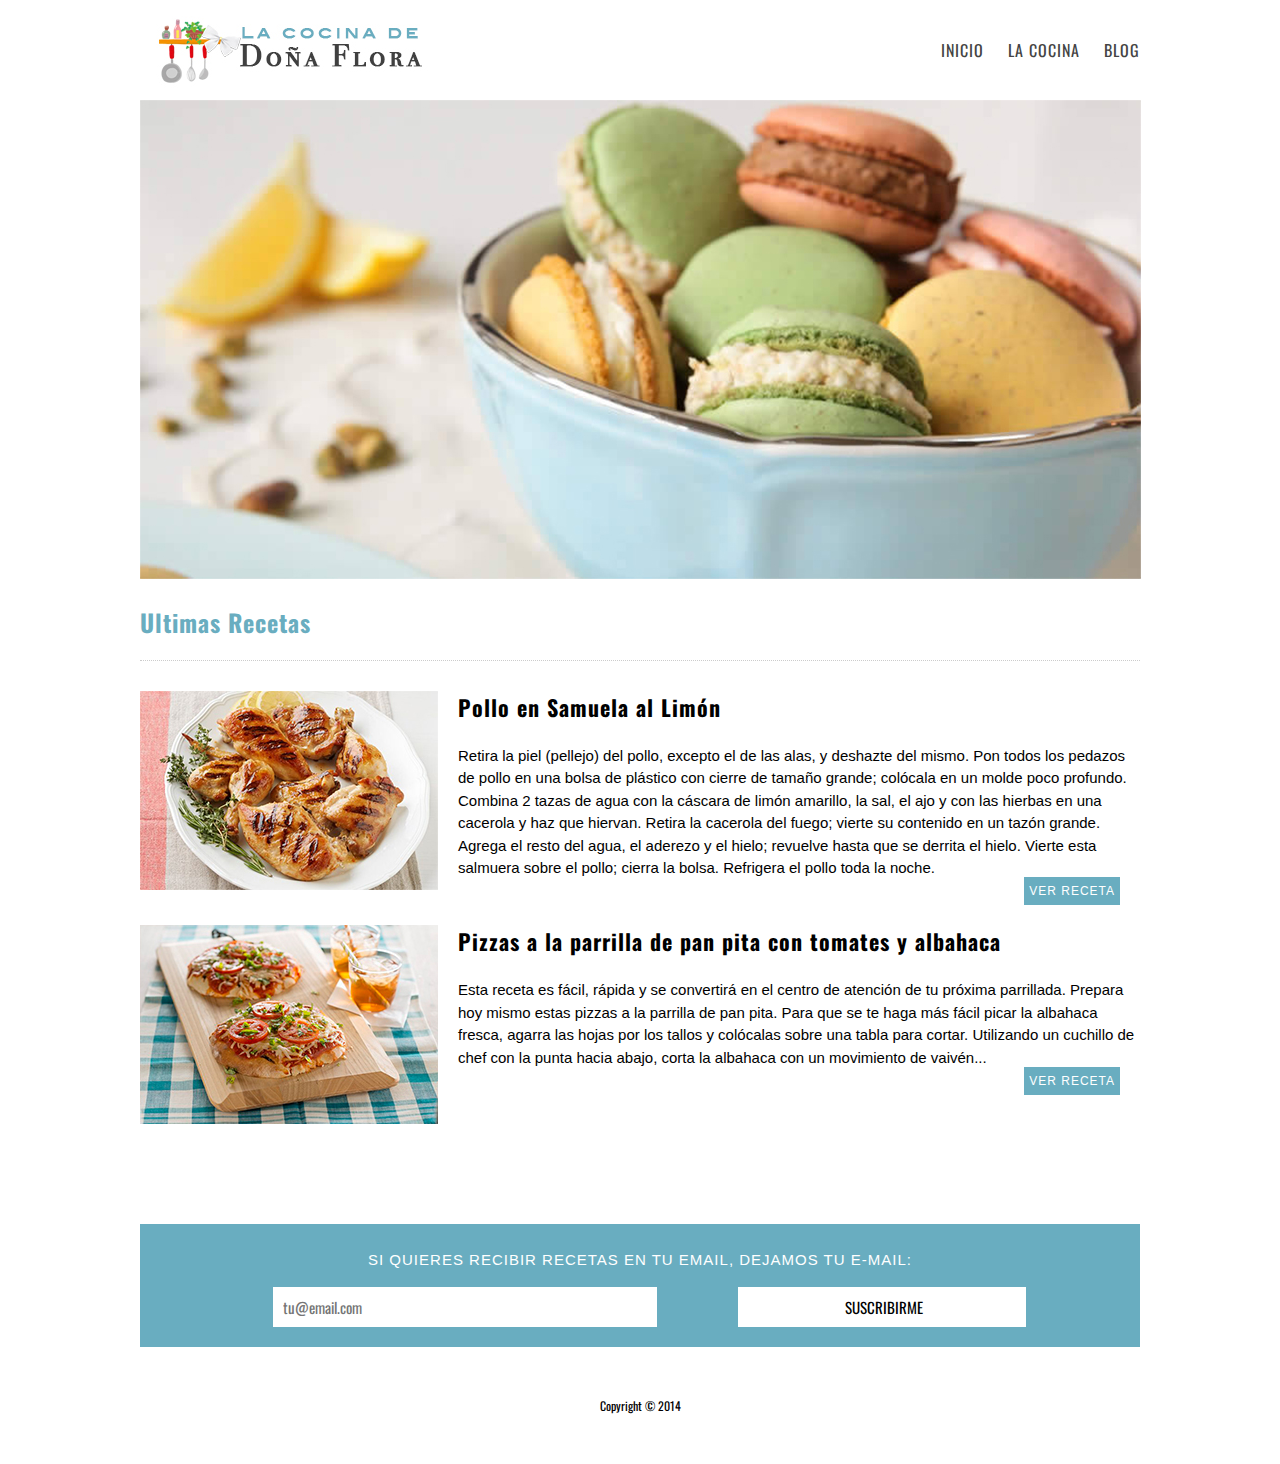
<file: recetas/Maqueta-Recetas/index.html>
<!DOCTYPE HTML>
<html>
<head>
   <meta charset='utf-8'>
   <meta name="viewport" content="width=device-width, initial-scale=1.0, maximum-scale=1.0, user-scalable=no" />
   <title>La Cocina de Doña Flora</title>
   <script src="js/modernizr.js"></script>
   <link href='http://fonts.googleapis.com/css?family=Oswald:400,300,700' rel='stylesheet' type='text/css'>
   <link rel="stylesheet" href="css/normalize.css"/>
   <link rel="stylesheet" href="css/estilos.css"/>


</head>

<body>

	<div id="contenedor">

		<div id="encabezado">

			<a href="index.html" class="logo">
				<img src="imagenes/logo.jpg"/>
			</a>
			<nav>
				<ul>
					<li><a href="index.html">Inicio</a></li>
					<li><a href="la-cocina.html">La Cocina</a></li>
					<li><a href="blog.html">Blog</a></li>
				</ul>
			</nav>

		</div>

		<div id="contenido-principal">
			<img src="imagenes/imagen-home.jpg"/>
			<h2>Ultimas Recetas</h2>
			<div id="lista-recetas">
				<div class="receta-listada">
					<img src="imagenes/receta-1.jpg"/>
					<h3>Pollo en Samuela al Limón</h3>
					<p>
						Retira la piel (pellejo) del pollo, excepto el de las alas, y deshazte del mismo. Pon todos los pedazos de pollo en una bolsa de plástico con cierre de tamaño grande; colócala en un molde poco profundo.
						Combina 2 tazas de agua con la cáscara de limón amarillo, la sal, el ajo y con las hierbas en una cacerola y haz que hiervan. Retira la cacerola del fuego; vierte su contenido en un tazón grande. Agrega el resto del agua, el aderezo y el hielo; revuelve hasta que se derrita el hielo. Vierte esta salmuera sobre el pollo; cierra la bolsa. Refrigera el pollo toda la noche.
						<a href="#">Ver receta</a>
					</p>
				</div>
				<div class="receta-listada">
					<img src="imagenes/receta-2.jpg"/>
					<h3>Pizzas a la parrilla de pan pita con tomates y albahaca</h3>
					<p>
						Esta receta es fácil, rápida y se convertirá en el centro de atención de tu próxima parrillada. Prepara hoy mismo estas pizzas a la parrilla de pan pita.
						Para que se te haga más fácil picar la albahaca fresca, agarra las hojas por los tallos y colócalas sobre una tabla para cortar. Utilizando un cuchillo de chef con la punta hacia abajo, corta la albahaca con un movimiento de vaivén...
						<a href="#">Ver receta</a>
					</p>
				</div>
			</div>

			<div class="suscripcion-boletin">
				<p>Si quieres recibir recetas en tu email, dejamos tu e-mail:</p>
				<input type="email" placeholder="tu@email.com"/>
				<input type="submit" value="suscribirme">
			</div>

		</div>

		<div id="pie-de-pagina">
			Copyright &copy; 2014
		</div>


	</div>

</body>
</html>
</file>
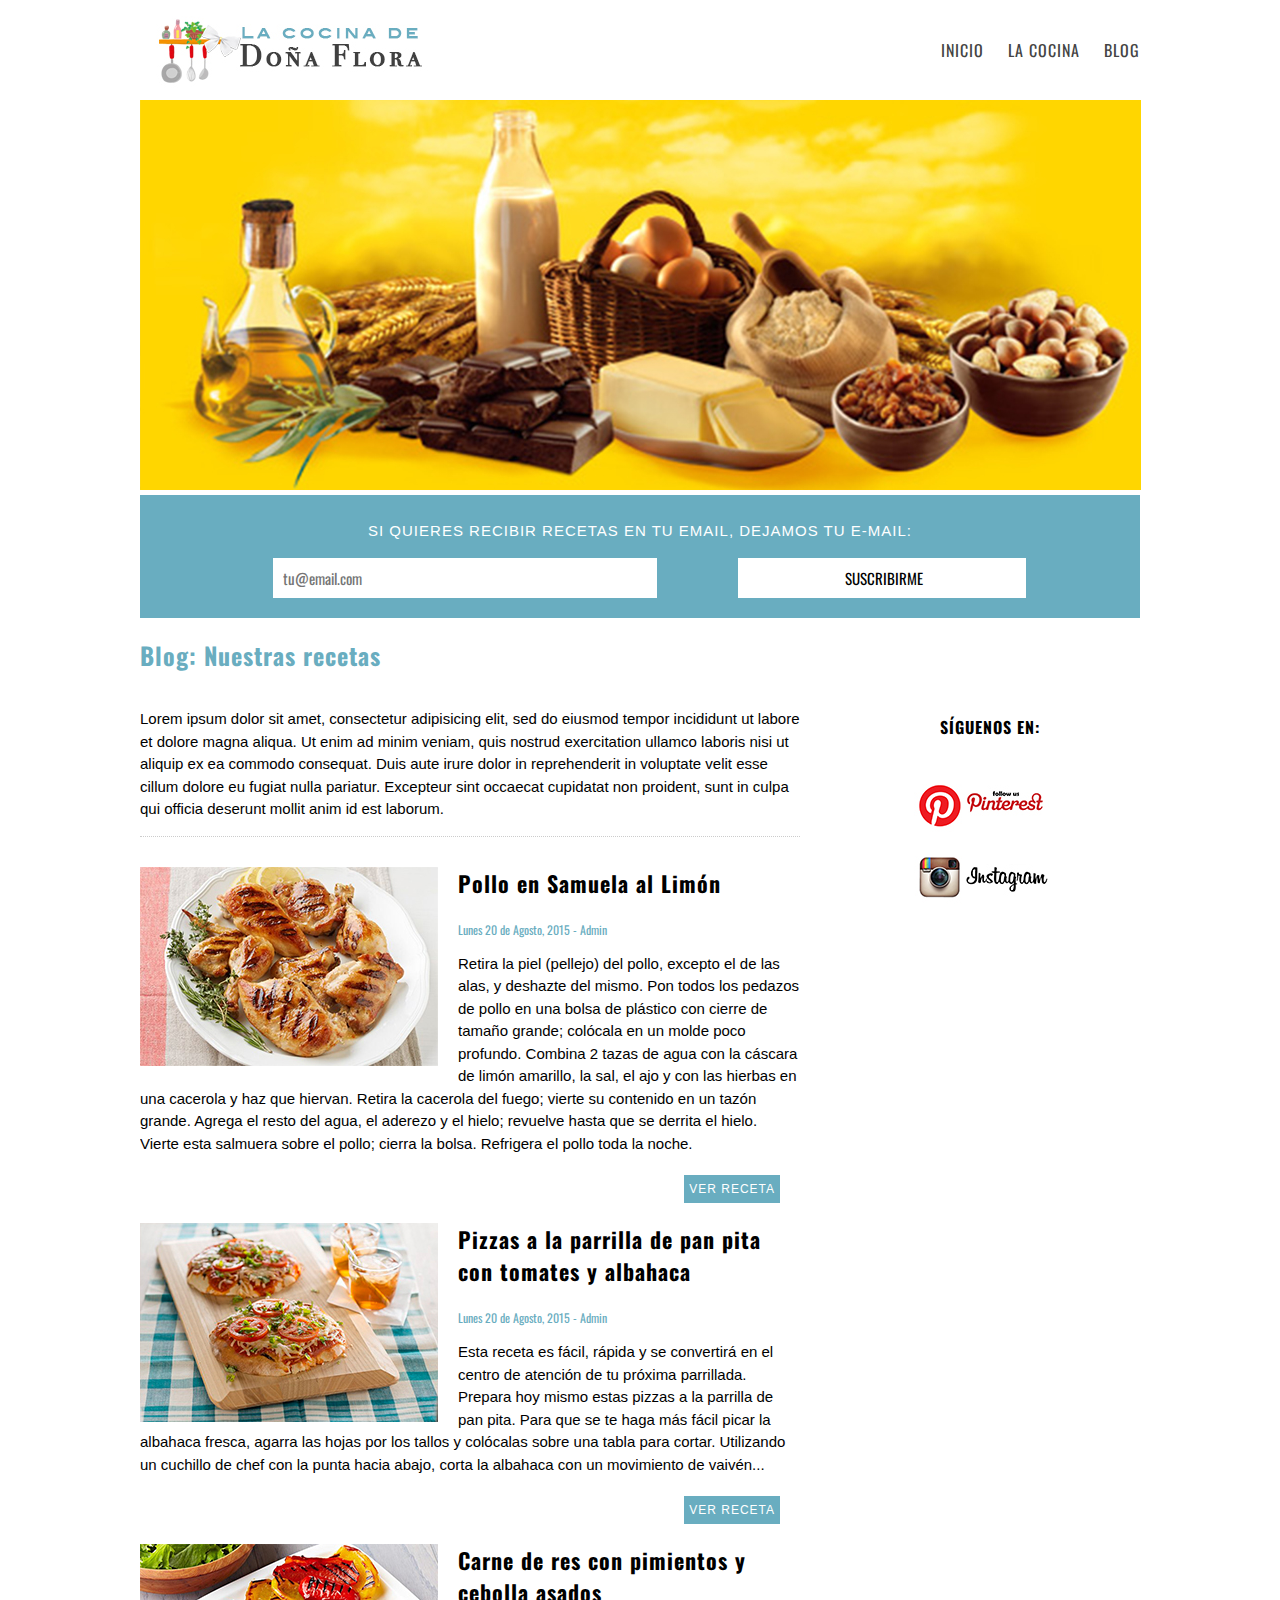
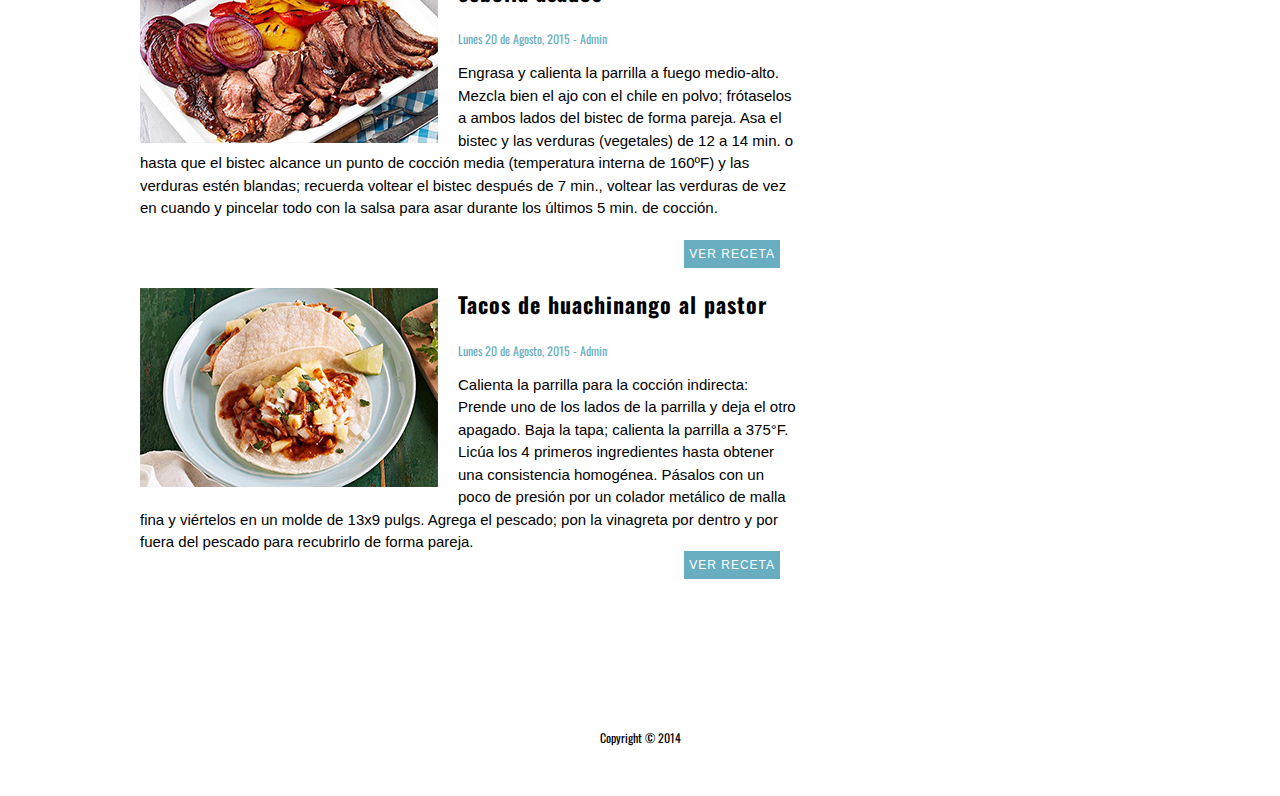
<file: recetas/Maqueta-Recetas/blog.html>
<!DOCTYPE HTML>
<html>
<head>
   <meta charset='utf-8'>
   <meta name="viewport" content="width=device-width, initial-scale=1.0, maximum-scale=1.0, user-scalable=no" />
   <title>La Cocina de Doña Flora - La cocina</title>
   <script src="js/modernizr.js"></script>
   <link href='http://fonts.googleapis.com/css?family=Oswald:400,300,700' rel='stylesheet' type='text/css'>
   <link rel="stylesheet" href="css/normalize.css"/>
   <link rel="stylesheet" href="css/estilos.css"/>


</head>

<body>

	<div id="contenedor">

		<div id="encabezado">

			<a href="index.html" class="logo">
				<img src="imagenes/logo.jpg"/>
			</a>
			<nav>
				<ul>
					<li><a href="index.html">Inicio</a></li>
					<li><a href="la-cocina.html">La Cocina</a></li>
					<li><a href="blog.html">Blog</a></li>
				</ul>
			</nav>

		</div>

		<div id="contenido-principal">
			<img src="imagenes/imagen-blog.jpg"/>

			<div class="suscripcion-boletin">
				<p>Si quieres recibir recetas en tu email, dejamos tu e-mail:</p>
				<input type="email" placeholder="tu@email.com"/>
				<input type="submit" value="suscribirme">
			</div>

			<h2>Blog: Nuestras recetas</h2>

			<div id="columnas">

				<div id="contenido-izquierda">

					<p>
						Lorem ipsum dolor sit amet, consectetur adipisicing elit, sed do eiusmod tempor incididunt ut labore et dolore magna aliqua. Ut enim ad minim veniam, quis nostrud exercitation ullamco laboris nisi ut aliquip ex ea commodo consequat. Duis aute irure dolor in reprehenderit in voluptate velit esse cillum dolore eu fugiat nulla pariatur. Excepteur sint occaecat cupidatat non proident, sunt in culpa qui officia deserunt mollit anim id est laborum.
					</p>
					<div id="lista-recetas">
						<div class="receta-listada">
							<img src="imagenes/receta-1.jpg"/>
							<h3>Pollo en Samuela al Limón</h3>
							<div class="informacion">
								Lunes 20 de Agosto, 2015 - Admin
							</div>
							<p>
								Retira la piel (pellejo) del pollo, excepto el de las alas, y deshazte del mismo. Pon todos los pedazos de pollo en una bolsa de plástico con cierre de tamaño grande; colócala en un molde poco profundo.
								Combina 2 tazas de agua con la cáscara de limón amarillo, la sal, el ajo y con las hierbas en una cacerola y haz que hiervan. Retira la cacerola del fuego; vierte su contenido en un tazón grande. Agrega el resto del agua, el aderezo y el hielo; revuelve hasta que se derrita el hielo. Vierte esta salmuera sobre el pollo; cierra la bolsa. Refrigera el pollo toda la noche.
								<a href="recetas/receta-1.html">Ver receta</a>
							</p>
						</div>
						<div class="receta-listada">
							<img src="imagenes/receta-2.jpg"/>
							<h3>Pizzas a la parrilla de pan pita con tomates y albahaca</h3>
							<div class="informacion">
								Lunes 20 de Agosto, 2015 - Admin
							</div>
							<p>
								Esta receta es fácil, rápida y se convertirá en el centro de atención de tu próxima parrillada. Prepara hoy mismo estas pizzas a la parrilla de pan pita.
								Para que se te haga más fácil picar la albahaca fresca, agarra las hojas por los tallos y colócalas sobre una tabla para cortar. Utilizando un cuchillo de chef con la punta hacia abajo, corta la albahaca con un movimiento de vaivén...
								<a href="recetas/receta-2.html">Ver receta</a>
							</p>
						</div>
						<div class="receta-listada">
							<img src="imagenes/receta-3.jpg"/>
							<h3>Carne de res con pimientos y cebolla asados</h3>
							<div class="informacion">
								Lunes 20 de Agosto, 2015 - Admin
							</div>
							<p>
								Engrasa y calienta la parrilla a fuego medio-alto.
								Mezcla bien el ajo con el chile en polvo; frótaselos a ambos lados del bistec de forma pareja.
								Asa el bistec y las verduras (vegetales) de 12 a 14 min. o hasta que el bistec alcance un punto de cocción media (temperatura interna de 160ºF) y las verduras estén blandas; recuerda voltear el bistec después de 7 min., voltear las verduras de vez en cuando y pincelar todo con la salsa para asar durante los últimos 5 min. de cocción.
								<a href="#">Ver receta</a>
							</p>
						</div>
						<div class="receta-listada">
							<img src="imagenes/receta-4.jpg"/>
							<h3>Tacos de huachinango al pastor</h3>
							<div class="informacion">
								Lunes 20 de Agosto, 2015 - Admin
							</div>
							<p>
								Calienta la parrilla para la cocción indirecta: Prende uno de los lados de la parrilla y deja el otro apagado. Baja la tapa; calienta la parrilla a 375°F.
								Licúa los 4 primeros ingredientes hasta obtener una consistencia homogénea. Pásalos con un poco de presión por un colador metálico de malla fina y viértelos en un molde de 13x9 pulgs. Agrega el pescado; pon la vinagreta por dentro y por fuera del pescado para recubrirlo de forma pareja.
								<a href="#">Ver receta</a>
							</p>
						</div>
					</div>

				</div>

				<div id="barra-lateral">
					<h4>Síguenos en:</h4>
					<img src="imagenes/siguenos.jpg"/>
				</div>

			</div>
		</div>

		<div id="pie-de-pagina">
			Copyright &copy; 2014
		</div>


	</div>

</body>
</html>
</file>
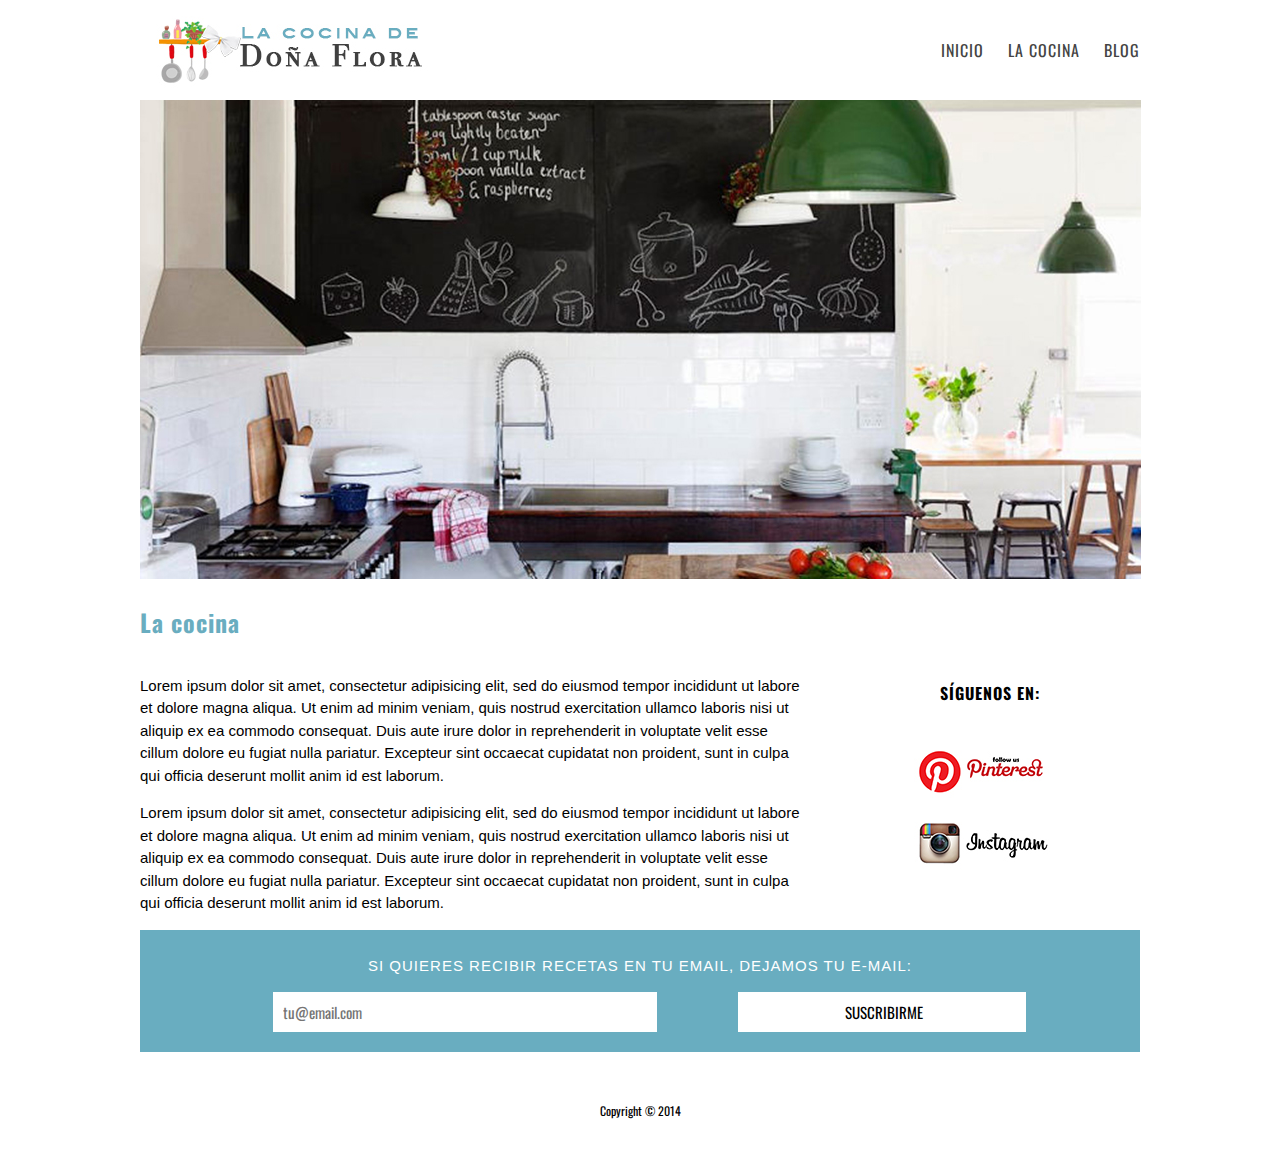
<file: recetas/Maqueta-Recetas/la-cocina.html>
<!DOCTYPE HTML>
<html>
<head>
   <meta charset='utf-8'>
   <meta name="viewport" content="width=device-width, initial-scale=1.0, maximum-scale=1.0, user-scalable=no" />
   <title>La Cocina de Doña Flora - La cocina</title>
   <script src="js/modernizr.js"></script>
   <link href='http://fonts.googleapis.com/css?family=Oswald:400,300,700' rel='stylesheet' type='text/css'>
   <link rel="stylesheet" href="css/normalize.css"/>
   <link rel="stylesheet" href="css/estilos.css"/>


</head>

<body>

	<div id="contenedor">

		<div id="encabezado">

			<a href="index.html" class="logo">
				<img src="imagenes/logo.jpg"/>
			</a>
			<nav>
				<ul>
					<li><a href="index.html">Inicio</a></li>
					<li><a href="la-cocina.html">La Cocina</a></li>
					<li><a href="blog.html">Blog</a></li>
				</ul>
			</nav>

		</div>

		<div id="contenido-principal">
			<img src="imagenes/imagen-la-cocina.jpg"/>
			<h2>La cocina</h2>

			<div id="columnas">

				<div id="contenido-izquierda">

					<p>
						Lorem ipsum dolor sit amet, consectetur adipisicing elit, sed do eiusmod tempor incididunt ut labore et dolore magna aliqua. Ut enim ad minim veniam, quis nostrud exercitation ullamco laboris nisi ut aliquip ex ea commodo consequat. Duis aute irure dolor in reprehenderit in voluptate velit esse cillum dolore eu fugiat nulla pariatur. Excepteur sint occaecat cupidatat non proident, sunt in culpa qui officia deserunt mollit anim id est laborum.
					</p>
					<p>

						Lorem ipsum dolor sit amet, consectetur adipisicing elit, sed do eiusmod tempor incididunt ut labore et dolore magna aliqua. Ut enim ad minim veniam, quis nostrud exercitation ullamco laboris nisi ut aliquip ex ea commodo consequat. Duis aute irure dolor in reprehenderit in voluptate velit esse cillum dolore eu fugiat nulla pariatur. Excepteur sint occaecat cupidatat non proident, sunt in culpa qui officia deserunt mollit anim id est laborum.
					</p>

				</div>

				<div id="barra-lateral">
					<h4>Síguenos en:</h4>
					<img src="imagenes/siguenos.jpg"/>
				</div>

			</div>

			<div class="suscripcion-boletin">
				<p>Si quieres recibir recetas en tu email, dejamos tu e-mail:</p>
				<input type="email" placeholder="tu@email.com"/>
				<input type="submit" value="suscribirme">
			</div>

		</div>


		<div id="pie-de-pagina">
			Copyright &copy; 2014
		</div>


	</div>

</body>
</html>
</file>
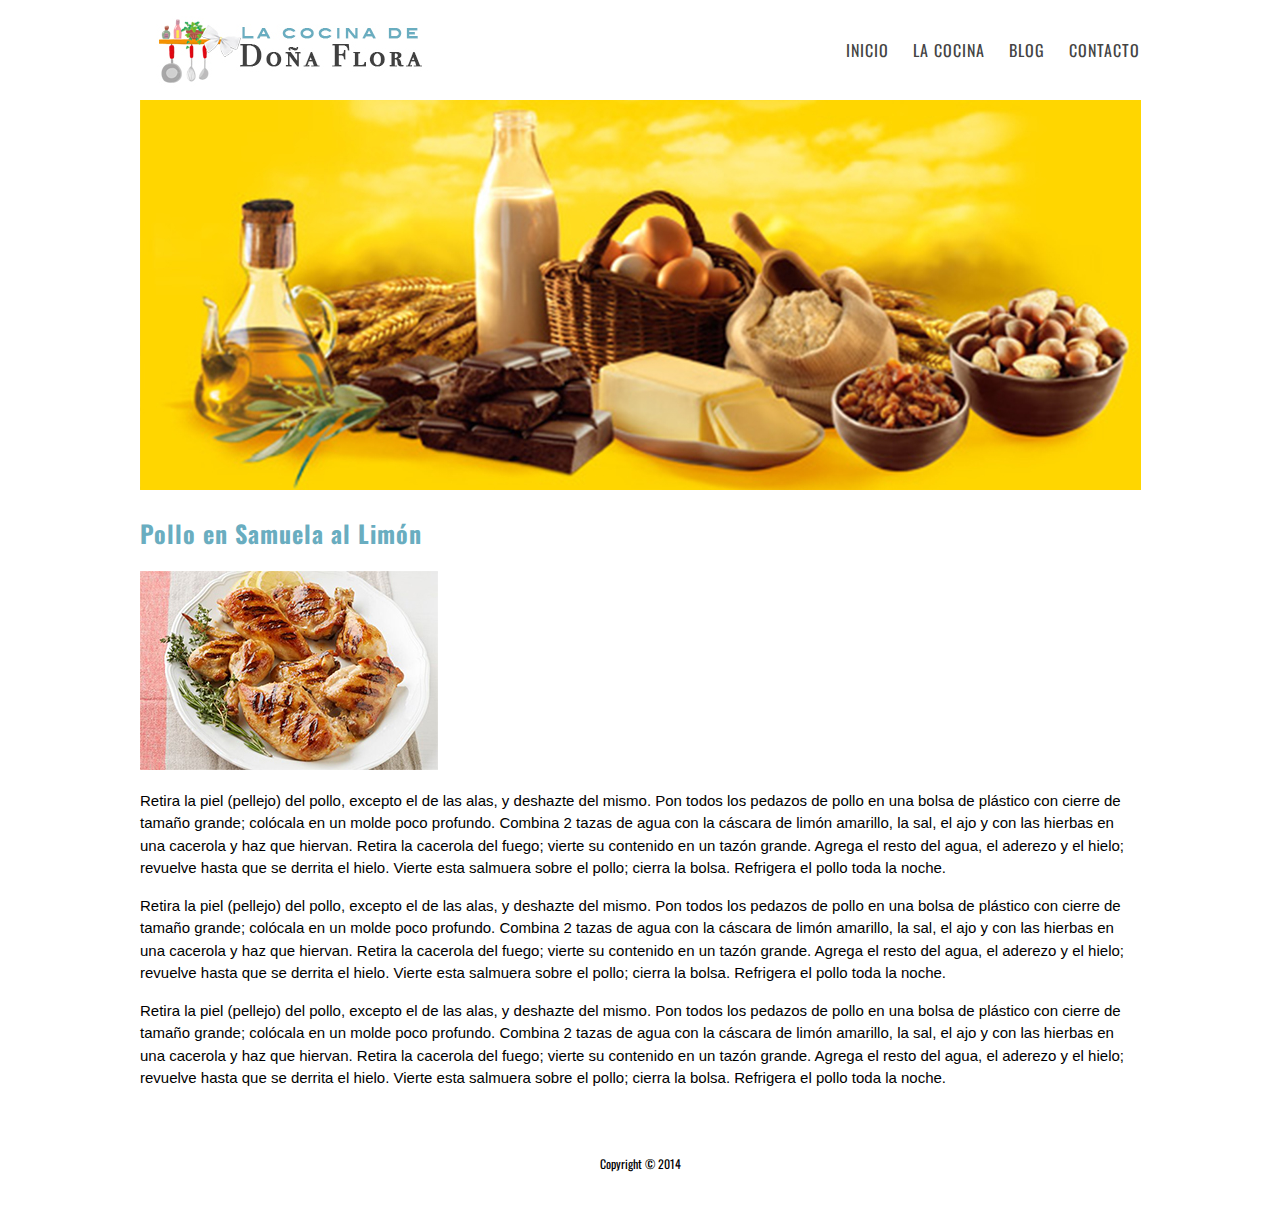
<file: recetas/Maqueta-Recetas/recetas/receta-1.html>
<!DOCTYPE HTML>
<html>
<head>
   <meta charset='utf-8'>
   <meta name="viewport" content="width=device-width, initial-scale=1.0, maximum-scale=1.0, user-scalable=no" />
   <title>La Cocina de Doña Flora - La cocina</title>
   <script src="../js/modernizr.js"></script>
   <link href='http://fonts.googleapis.com/css?family=Oswald:400,300,700' rel='stylesheet' type='text/css'>
   <link rel="stylesheet" href="../css/normalize.css"/>
   <link rel="stylesheet" href="../css/estilos.css"/>


</head>

<body>

	<div id="contenedor">

		<div id="encabezado">

			<a href="index.html" class="logo">
				<img src="../imagenes/logo.jpg"/>
			</a>
			<nav>
				<ul>
					<li><a href="index.html">Inicio</a></li>
					<li><a href="la-cocina.html">La Cocina</a></li>
					<li><a href="blog.html">Blog</a></li>
					<li><a href="contacto.html">Contacto</a></li>
				</ul>
			</nav>

		</div>

		<div id="contenido-principal">
			<img src="../imagenes/imagen-blog.jpg"/>
			<h2>Pollo en Samuela al Limón</h2>
			<img src="../imagenes/receta-1.jpg"/>
			<p>
				Retira la piel (pellejo) del pollo, excepto el de las alas, y deshazte del mismo. Pon todos los pedazos de pollo en una bolsa de plástico con cierre de tamaño grande; colócala en un molde poco profundo.
						Combina 2 tazas de agua con la cáscara de limón amarillo, la sal, el ajo y con las hierbas en una cacerola y haz que hiervan. Retira la cacerola del fuego; vierte su contenido en un tazón grande. Agrega el resto del agua, el aderezo y el hielo; revuelve hasta que se derrita el hielo. Vierte esta salmuera sobre el pollo; cierra la bolsa. Refrigera el pollo toda la noche.
			</p>
			<p>
				Retira la piel (pellejo) del pollo, excepto el de las alas, y deshazte del mismo. Pon todos los pedazos de pollo en una bolsa de plástico con cierre de tamaño grande; colócala en un molde poco profundo.
						Combina 2 tazas de agua con la cáscara de limón amarillo, la sal, el ajo y con las hierbas en una cacerola y haz que hiervan. Retira la cacerola del fuego; vierte su contenido en un tazón grande. Agrega el resto del agua, el aderezo y el hielo; revuelve hasta que se derrita el hielo. Vierte esta salmuera sobre el pollo; cierra la bolsa. Refrigera el pollo toda la noche.
			</p>
			<p>
				Retira la piel (pellejo) del pollo, excepto el de las alas, y deshazte del mismo. Pon todos los pedazos de pollo en una bolsa de plástico con cierre de tamaño grande; colócala en un molde poco profundo.
						Combina 2 tazas de agua con la cáscara de limón amarillo, la sal, el ajo y con las hierbas en una cacerola y haz que hiervan. Retira la cacerola del fuego; vierte su contenido en un tazón grande. Agrega el resto del agua, el aderezo y el hielo; revuelve hasta que se derrita el hielo. Vierte esta salmuera sobre el pollo; cierra la bolsa. Refrigera el pollo toda la noche.
			</p>

		</div>

		<div id="pie-de-pagina">
			Copyright &copy; 2014
		</div>


	</div>

</body>
</html>
</file>
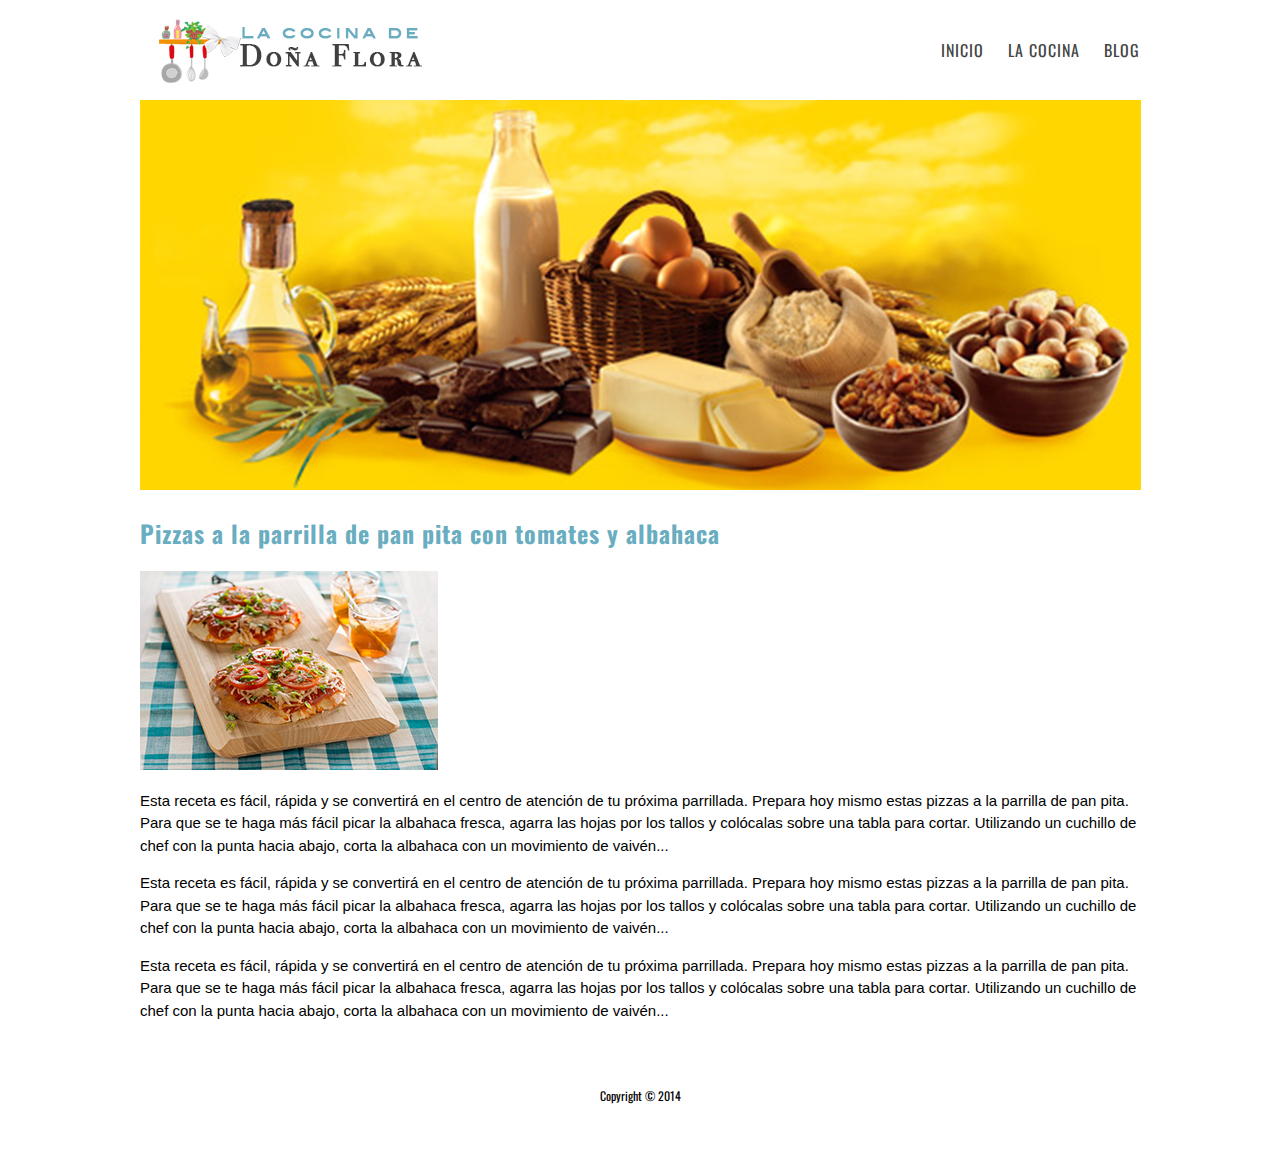
<file: recetas/Maqueta-Recetas/recetas/receta-2.html>
<!DOCTYPE HTML>
<html>
<head>
   <meta charset='utf-8'>
   <meta name="viewport" content="width=device-width, initial-scale=1.0, maximum-scale=1.0, user-scalable=no" />
   <title>La Cocina de Doña Flora - La cocina</title>
   <script src="../js/modernizr.js"></script>
   <link href='http://fonts.googleapis.com/css?family=Oswald:400,300,700' rel='stylesheet' type='text/css'>
   <link rel="stylesheet" href="../css/normalize.css"/>
   <link rel="stylesheet" href="../css/estilos.css"/>


</head>

<body>

	<div id="contenedor">

		<div id="encabezado">

			<a href="index.html" class="logo">
				<img src="../imagenes/logo.jpg"/>
			</a>
			<nav>
				<ul>
					<li><a href="index.html">Inicio</a></li>
					<li><a href="la-cocina.html">La Cocina</a></li>
					<li><a href="blog.html">Blog</a></li>
				</ul>
			</nav>

		</div>

		<div id="contenido-principal">
			<img src="../imagenes/imagen-blog.jpg"/>
			<h2>Pizzas a la parrilla de pan pita con tomates y albahaca</h2>
			<img src="../imagenes/receta-2.jpg"/>
			<p>
				Esta receta es fácil, rápida y se convertirá en el centro de atención de tu próxima parrillada. Prepara hoy mismo estas pizzas a la parrilla de pan pita.
				Para que se te haga más fácil picar la albahaca fresca, agarra las hojas por los tallos y colócalas sobre una tabla para cortar. Utilizando un cuchillo de chef con la punta hacia abajo, corta la albahaca con un movimiento de vaivén...
			</p>
			<p>
				Esta receta es fácil, rápida y se convertirá en el centro de atención de tu próxima parrillada. Prepara hoy mismo estas pizzas a la parrilla de pan pita.
				Para que se te haga más fácil picar la albahaca fresca, agarra las hojas por los tallos y colócalas sobre una tabla para cortar. Utilizando un cuchillo de chef con la punta hacia abajo, corta la albahaca con un movimiento de vaivén...
			</p>
			<p>
				Esta receta es fácil, rápida y se convertirá en el centro de atención de tu próxima parrillada. Prepara hoy mismo estas pizzas a la parrilla de pan pita.
				Para que se te haga más fácil picar la albahaca fresca, agarra las hojas por los tallos y colócalas sobre una tabla para cortar. Utilizando un cuchillo de chef con la punta hacia abajo, corta la albahaca con un movimiento de vaivén...
			</p>

		</div>

		<div id="pie-de-pagina">
			Copyright &copy; 2014
		</div>


	</div>

</body>
</html>
</file>
<file: recetas/Maqueta-Recetas/css/estilos.css>
*{
	-webkit-box-sizing: border-box; /* Safari/Chrome, other WebKit */
	-moz-box-sizing: border-box;    /* Firefox, other Gecko */
	box-sizing: border-box;         /* Opera/IE 8+ */
}
body{
	font-family: "Oswald",sans-serif;
}
#contenedor{
	width: 1000px;
	margin: 0 auto;
}
#encabezado{
	font-size: 0;
	text-align: justify;
}
#encabezado:after{
	content: "";
	display: inline-block;
	width: 100%;
}
#encabezado .logo{
	display: inline-block;
	vertical-align: middle;
}
#encabezado nav{
	display: inline-block;
	vertical-align: middle;
	font-size: 16px;
}
#encabezado nav ul{
	padding-left: 0;
}
#encabezado nav ul li{
	list-style: none;
	display: inline-block;
	vertical-align: top;
	margin-left: 20px;
}
#encabezado nav ul li a{
	color: #444;
	text-decoration: none;
	text-transform: uppercase;
	letter-spacing: 1px;
	-webkit-transition:all .15s linear;
	   -moz-transition:all .15s linear;
		-ms-transition:all .15s linear;
		 -o-transition:all .15s linear;
		    transition:all .15s linear;
}
#encabezado nav ul li a:hover{
	color: #69adc0;
}
h2{
	font-size: 24px;
	color: #69adc0;
	letter-spacing: 1px;
}
h3{
	font-size: 22px;
	letter-spacing: 1px;
	margin-top: 0;
}
p{
	font-family: Helvetica;
	font-size: 15px;
	line-height: 1.5;
}
#lista-recetas{
	border-top: 1px dotted #ccc;
	margin-bottom: 100px;
	padding-top: 30px;
}
#lista-recetas .informacion{
	font-size: 12px;
	color: #69adc0;

}
.receta-listada{
	margin-bottom: 20px;
	overflow: hidden;
}
.receta-listada img{
	float: left;
	margin-right: 20px;
}
.receta-listada a{
	background-color: #69adc0;
	color: white;
	text-transform: uppercase;
	text-decoration: none;
	display: inline-block;
	font-size: 12px;
	padding: 5px;
	float: right;
	margin-top: 20px;
	margin-right: 20px;
	letter-spacing: 1px;
	-webkit-transition:all .15s linear;
	   -moz-transition:all .15s linear;
		-ms-transition:all .15s linear;
		 -o-transition:all .15s linear;
		    transition:all .15s linear;
}
.receta-listada a:hover{
	background-color: #444;
}
#pie-de-pagina{
	padding-top: 50px;
	padding-bottom: 50px;
	text-align: center;
	font-size: 12px;
}
#columnas{
	font-size: 0;
}
#columnas #contenido-izquierda{
	font-size: 16px;
	width: 70%;
	display: inline-block;
	vertical-align: top;
	padding-right: 40px;
}
#columnas #barra-lateral{
	font-size: 16px;
	width: 30%;
	display: inline-block;
	vertical-align: top;
}
#columnas #barra-lateral h4{
	text-transform: uppercase;
	text-align: center;
	letter-spacing: 1px;
}
#columnas #barra-lateral img{
	display: block;
	margin: 0 auto;
}
.suscripcion-boletin{
	background-color: #69adc0;
	color: white;
	padding: 10px 20px 20px;
	font-size: 0;
	text-align: center;
	text-transform: uppercase;
	font-size: 17px;
}
.suscripcion-boletin  p{
	letter-spacing: 1px;
}
.suscripcion-boletin input{
	font-size: 15px;
	border: none;
	background: white;
	border-radius: 0;
	width: 40%;
	margin-left: 5%;
	margin-right: 3%;
	display: inline-block;
	vertical-align: top;
	color: black;
	height: 40px;
	padding-left: 10px;
}
.suscripcion-boletin input[type="submit"]{
	width: 30%;
	text-transform: uppercase;
}
@media (max-width:1000px){
	#contenedor{
		width: 100%;
		padding: 0 20px;
	}
}
@media (max-width:640px){
	.logo{
		width: 100%;
	}
	.logo img,
	#columnas #barra-lateral{
		display: block;
		margin: 20px auto;
		max-width: 300px;
	}
	nav{
		text-align: center;
		width: 100%;
		margin-bottom: 30px;
	}
	nav ul li{
		margin-right: 10px;
		margin-left: 10px;
	}
	img{
		float: none;
		width: 100%;
		height: auto;
	}
	#columnas #barra-lateral,
	#columnas #contenido-izquierda{
		width: 100%;
		padding: 0;
	}
}
</file>
